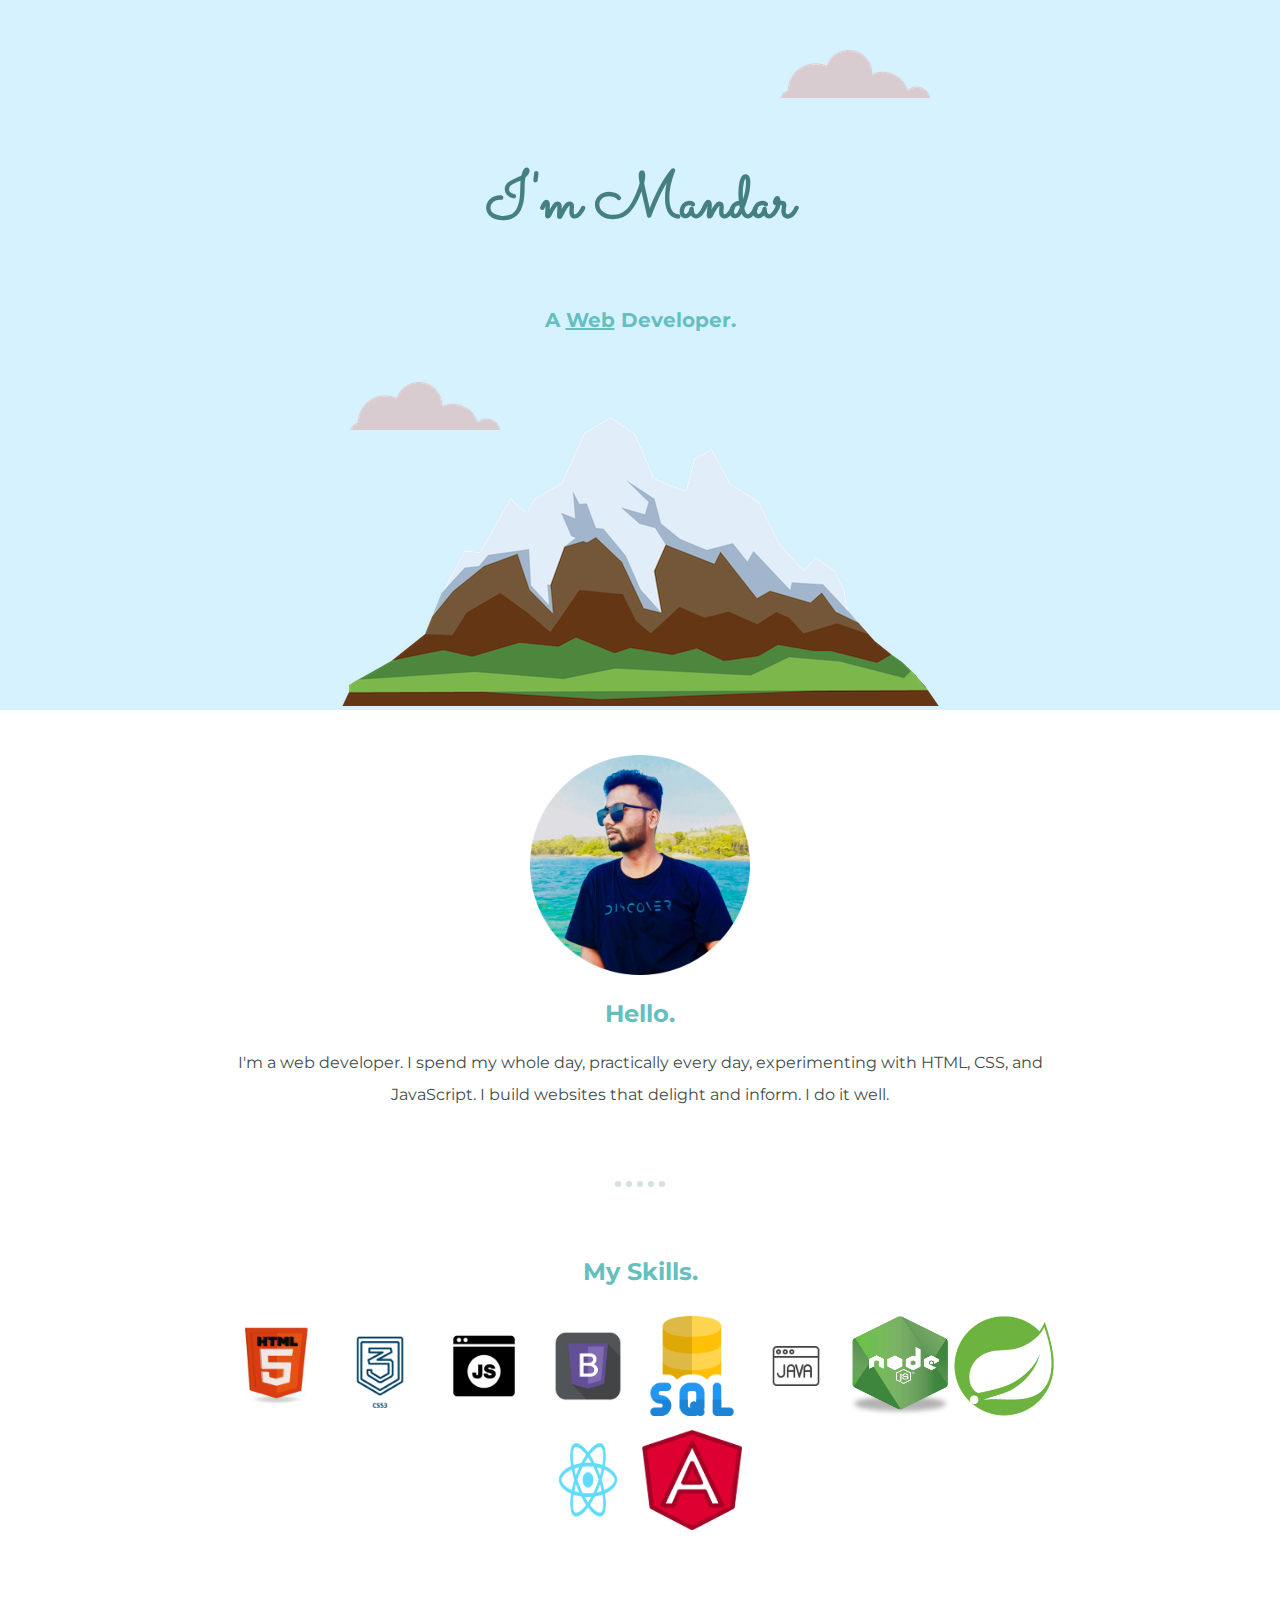
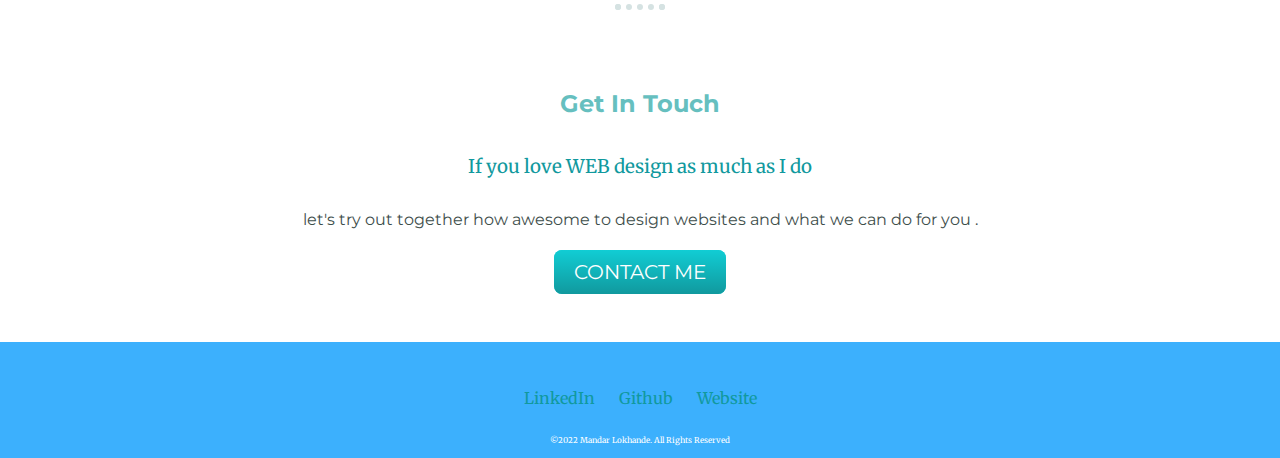
<file: index.html>
<!DOCTYPE html>
<html lang="en">
<head>
    <meta charset="UTF-8">
    <meta http-equiv="X-UA-Compatible" content="IE=edge">
    <meta name="viewport" content="width=device-width, initial-scale=1.0">
    <title>Mandar Lokhande</title>
    <link rel="stylesheet" href="CSS/style.css">
    <link rel="icon" href="/CSS-My Site/favicon.ico">
    <link rel="preconnect" href="https://fonts.googleapis.com"><link rel="preconnect" href="https://fonts.gstatic.com" crossorigin><link href="https://fonts.googleapis.com/css2?family=Merriweather&family=Montserrat&family=Sacramento&display=swap" rel="stylesheet">
</head>
<body >
    <div class="top-container">
        <img class="top_cloud" src="CSS - My Site Images/CSS - My Site Images/cloud.png" alt="">
        <h1>I'm Mandar</h1>
        <h2 class="dev">A <span>Web</span>  Developer.</h2>
        <img class="bottom_cloud" src="CSS - My Site Images/CSS - My Site Images/cloud.png" alt="">
        <img src="CSS - My Site Images/CSS - My Site Images/mountain.png" alt="">

    </div>

    <div class="middle-container">
        <div class="profile">
          <img class="myimg" src="CSS - My Site Images/CSS - My Site Images/cricleID.png" alt="picture">
          <h2>Hello.</h2>
          <!-- <p>Hi, I’m Mandar I'm a web developer with in-depth experience in UI/UX design. In a nutshell, I create websites that help organizations address business challenges and meet their needs. I manage everything from website navigation and layout to a company's web hosting and security architecture. My expertise lies within front-end web apps, and the main languages in my tech stack are JavaScript, React, and of course HTML/CSS. I’m a lifelong learner and love to read, run, and find new bubble tea shops in my City.</p> -->
        <p>
            I'm a web developer. I spend my whole day, practically every day, experimenting with HTML, CSS, and JavaScript. I build websites that delight and inform. I do it well.
        </p>
        </div>
        <hr>
        <div class="skills">
          <h2>My Skills.</h2>
          <div class="skill-row">
            <img class="skillsimg" src="CSS - My Site Images/CSS - My Site Images/html5.jpg" alt="">
            <img class="skillsimg" src="CSS - My Site Images/CSS - My Site Images/css3.jpg" alt="">
            <img class="skillsimg" src="CSS - My Site Images/CSS - My Site Images/js.jpg" alt="">
            <img class="skillsimg" src="CSS - My Site Images/CSS - My Site Images/btstrp.jpg" alt="">
            <img class="skillsimg" src="CSS - My Site Images/CSS - My Site Images/sql1.png" alt="">
            <img class="skillsimg" src="CSS - My Site Images/CSS - My Site Images/java.jpg" alt="">
            <img class="skillsimg" src="CSS - My Site Images/CSS - My Site Images/Nodejs.png" alt="">
            <img class="skillsimg" src="CSS - My Site Images/CSS - My Site Images/SpringBoot.png" alt="">
            <img class="skillsimg" src="CSS - My Site Images/CSS - My Site Images/react.png" alt="">
            <img class="skillsimg" src="CSS - My Site Images/CSS - My Site Images/Angular.png" alt="">
            <h3></h3>
            <!-- <p>Lorem ipsum dolor sit amet, quis in duis, iaculis id felis. Consectetuer vestibulum, nunc urna lectus, erat ligula. Hendrerit nam, lectus ante, ut lorem eros.</p> -->
          </div>

        </div>
        <hr>
        <div class="contact-me">
          <h2>Get In Touch</h2>
          <h3>If you love WEB design as much as I do</h3>
          <p>let's try out together how awesome to design websites and what we can do for you .</p>
          <a class="btn" href="mailto:lokhandem7898@gmail.com">CONTACT ME</a>
        </div>
      </div>
      <div class="bottom-container">
        <a class="footer-link" href="https://www.linkedin.com/in/mandar-lokhande-b482481b1/">LinkedIn</a>
        <a class="footer-link" href="https://github.com/Manndar">Github</a>
        <a class="footer-link" href="">Website</a>
        <p id="footer">©2022 Mandar Lokhande. All Rights Reserved</p>
      </div>

</body>
</html>
</file>
<file: CSS/style.css>
body{
   margin: 0;
    text-align: center;
    font-family: 'Merriweather', serif;
    color: #3e4e4b;
}
p{
    /* padding: 0 30px; */
    font-family: 'Montserrat', sans-serif;
    line-height: 2;
}
.dev{
    color: #66BFBF;
    font-size: 1.25rem;
}
h1 {
    color: #458080;
    font-size: 4rem;
    width: 25%;
    font-family: 'Sacramento', cursive;
    /* margin:0 auto 0 auto ; */
    margin:40px auto;
    line-height: 2;

}
h2{
    font-weight:bold;
    color: #66BFBF;
    font-family: 'Montserrat', sans-serif;
}
hr{
    border: dotted #d5e2e2 6px;
    border-bottom: none;
    width: 3%;
    margin: 70px auto;
}
h3,a{
    font-weight: normal;
    color: #11999E;
}
span{
    text-decoration: underline;
}
.myimg{
    margin-top: 45px;
    height: 220px;
}
.skillsimg{
    position: relative;
    margin-top: 10px;
    height: 100px;
    width: 100px;
}
.top-container{

    background-color: rgb(214, 242, 255);
    position: relative;
    padding-top: 100px;
}
.profile{
    /* padding: 5px 100px; */
    width: 65%;
    margin: 0 auto;
}
.skill-row{
    width: 70%;
    margin: 0px auto 0px auto;

}
.top_cloud{
    position: absolute;
    right: 350px;
    top: 50px;
}
.bottom_cloud{
    position: absolute;
    left: 350px;
    bottom: 280px;
}
.btn {
    background: #11cdd4;
    background-image: -webkit-linear-gradient(top, #11cdd4, #11999e);
    background-image: -moz-linear-gradient(top, #11cdd4, #11999e);
    background-image: -ms-linear-gradient(top, #11cdd4, #11999e);
    background-image: -o-linear-gradient(top, #11cdd4, #11999e);
    background-image: linear-gradient(to bottom, #11cdd4, #11999e);
    -webkit-border-radius: 8;
    -moz-border-radius: 8;
    border-radius: 8px;
    font-family: 'Montserrat', sans-serif;
    color: #ffffff;
    font-size: 20px;
    padding: 10px 20px 10px 20px;
    text-decoration: none;
  }

  .btn:hover {
    background: #3cb0fd;
    background-image: -webkit-linear-gradient(top, #3cb0fd, #2bc4ad);
    background-image: -moz-linear-gradient(top, #3cb0fd, #2bc4ad);
    background-image: -ms-linear-gradient(top, #3cb0fd, #2bc4ad);
    background-image: -o-linear-gradient(top, #3cb0fd, #2bc4ad);
    background-image: linear-gradient(to bottom, #3cb0fd, #2bc4ad);
    text-decoration: none;
  }
  .contact-me{
      margin: 10px auto 50px ;
      line-height: 2;
      width:60%;
  }
  .bottom-container{
     padding-top: 40px;
      line-height: 2;
      background-color: #3cb0fd;
  }
  .footer-link{
      color: #11999E ;
      font-family: 'Merriweather', serif;
      text-decoration: none;
      margin: 10px;
      /* font-size: smaller; */
    }
    a:hover{
        color: #2e5757 ;

  }

  #footer{
    font-family: 'Merriweather', serif;
    color: white;
    margin-bottom: 0;
    padding:10px 0;
    font-size: 0.5rem;
  }
</file>
